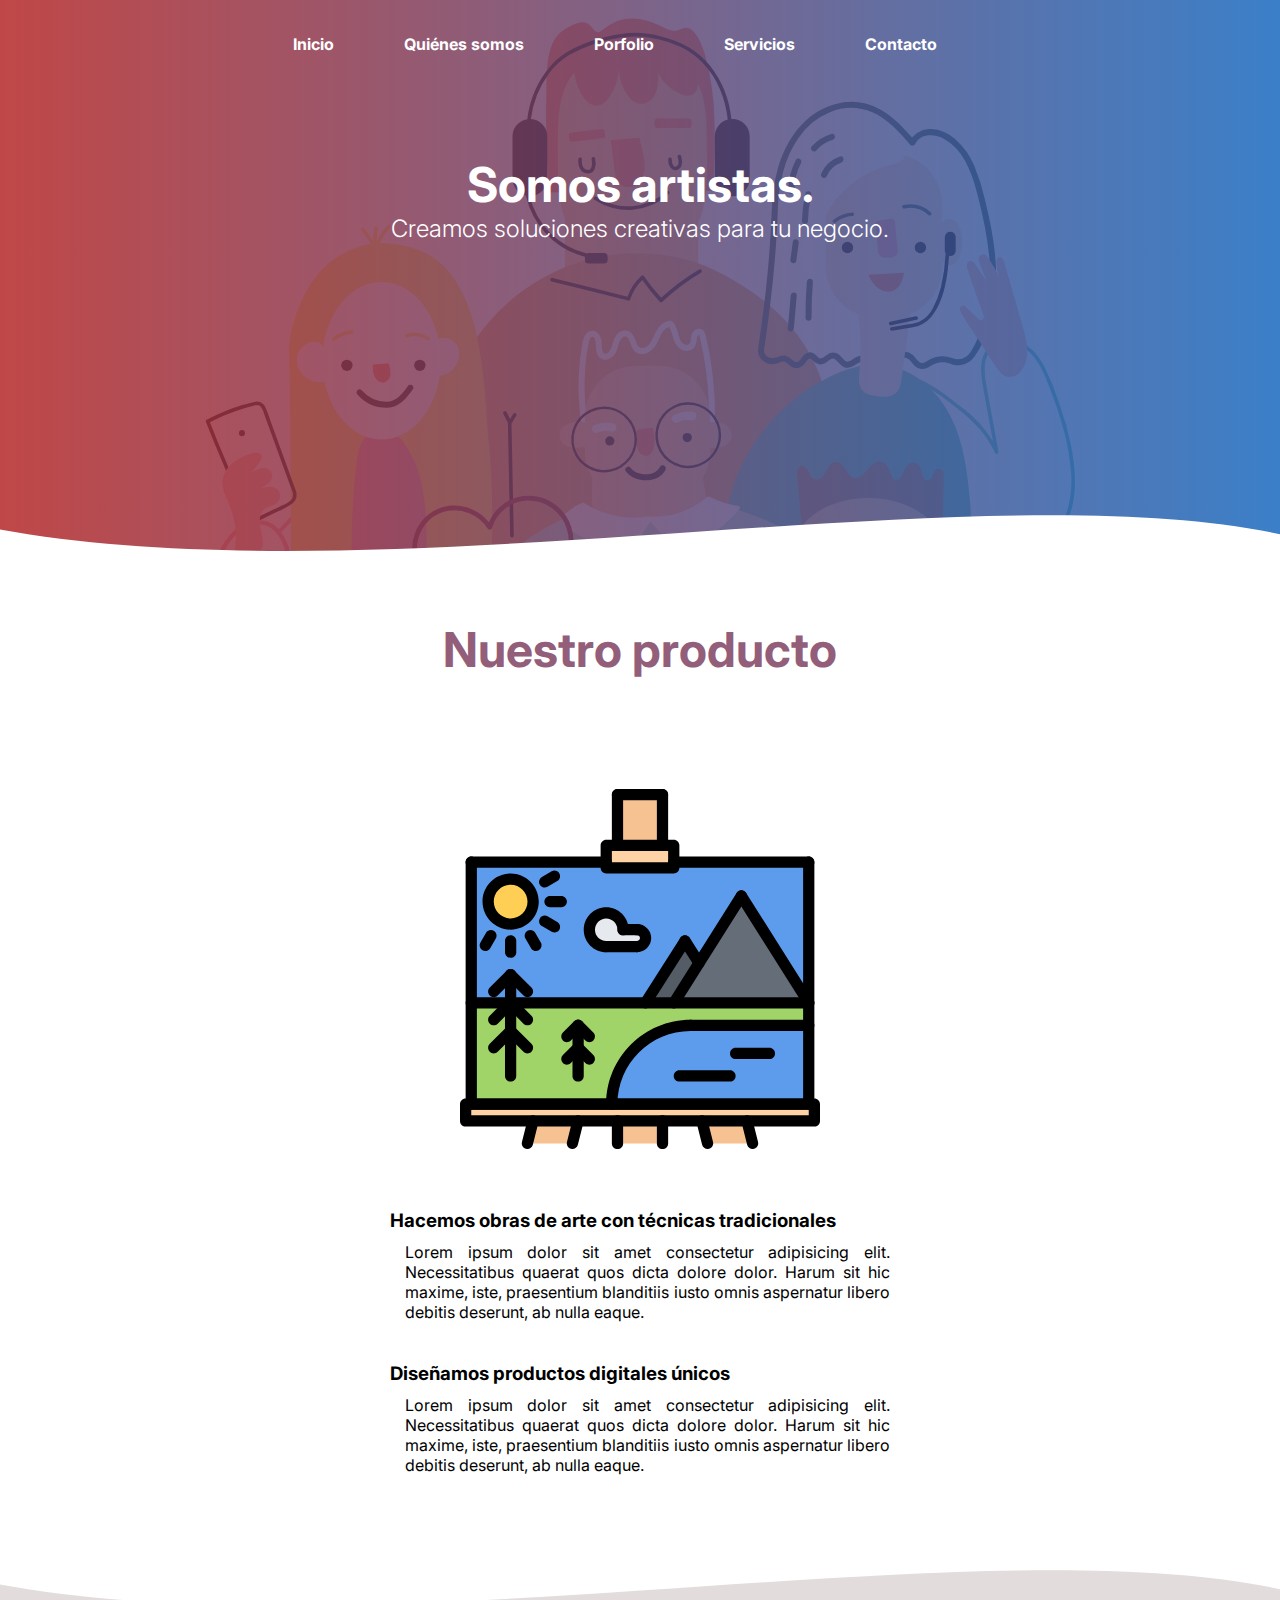
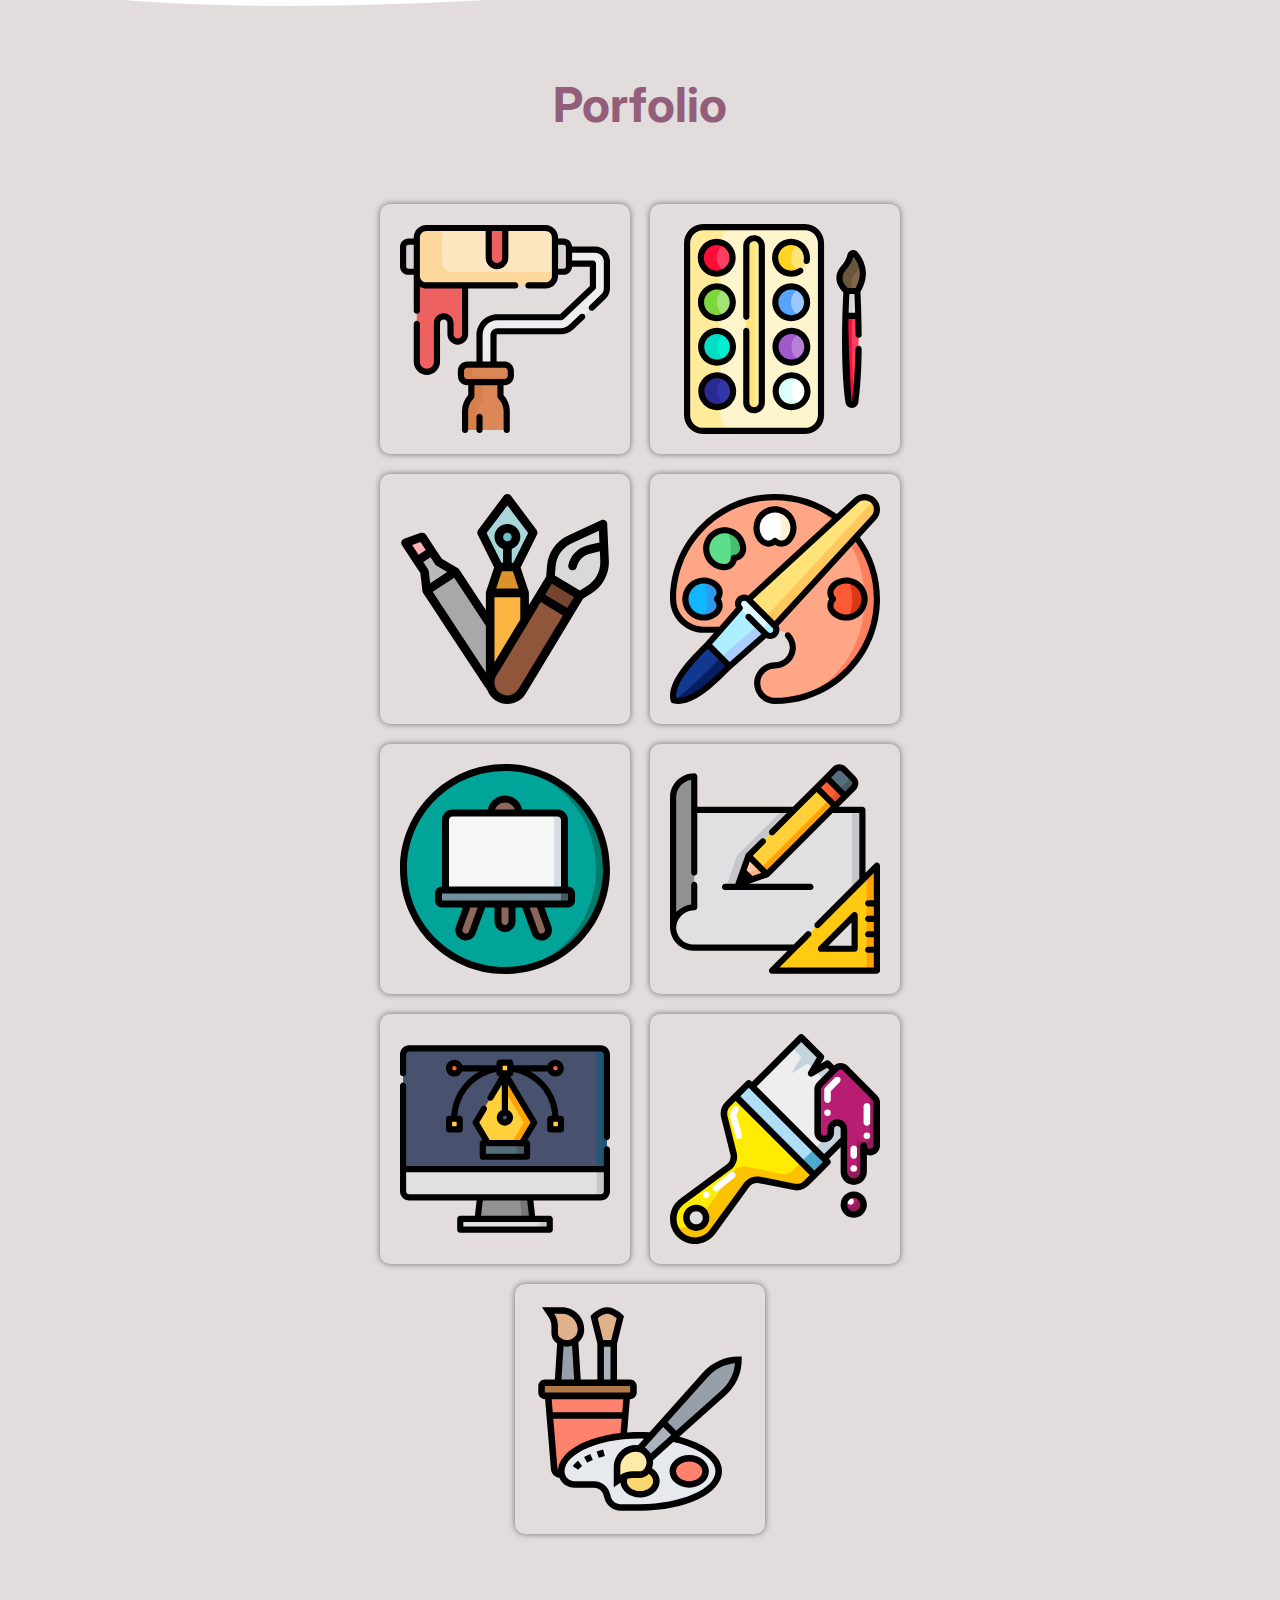
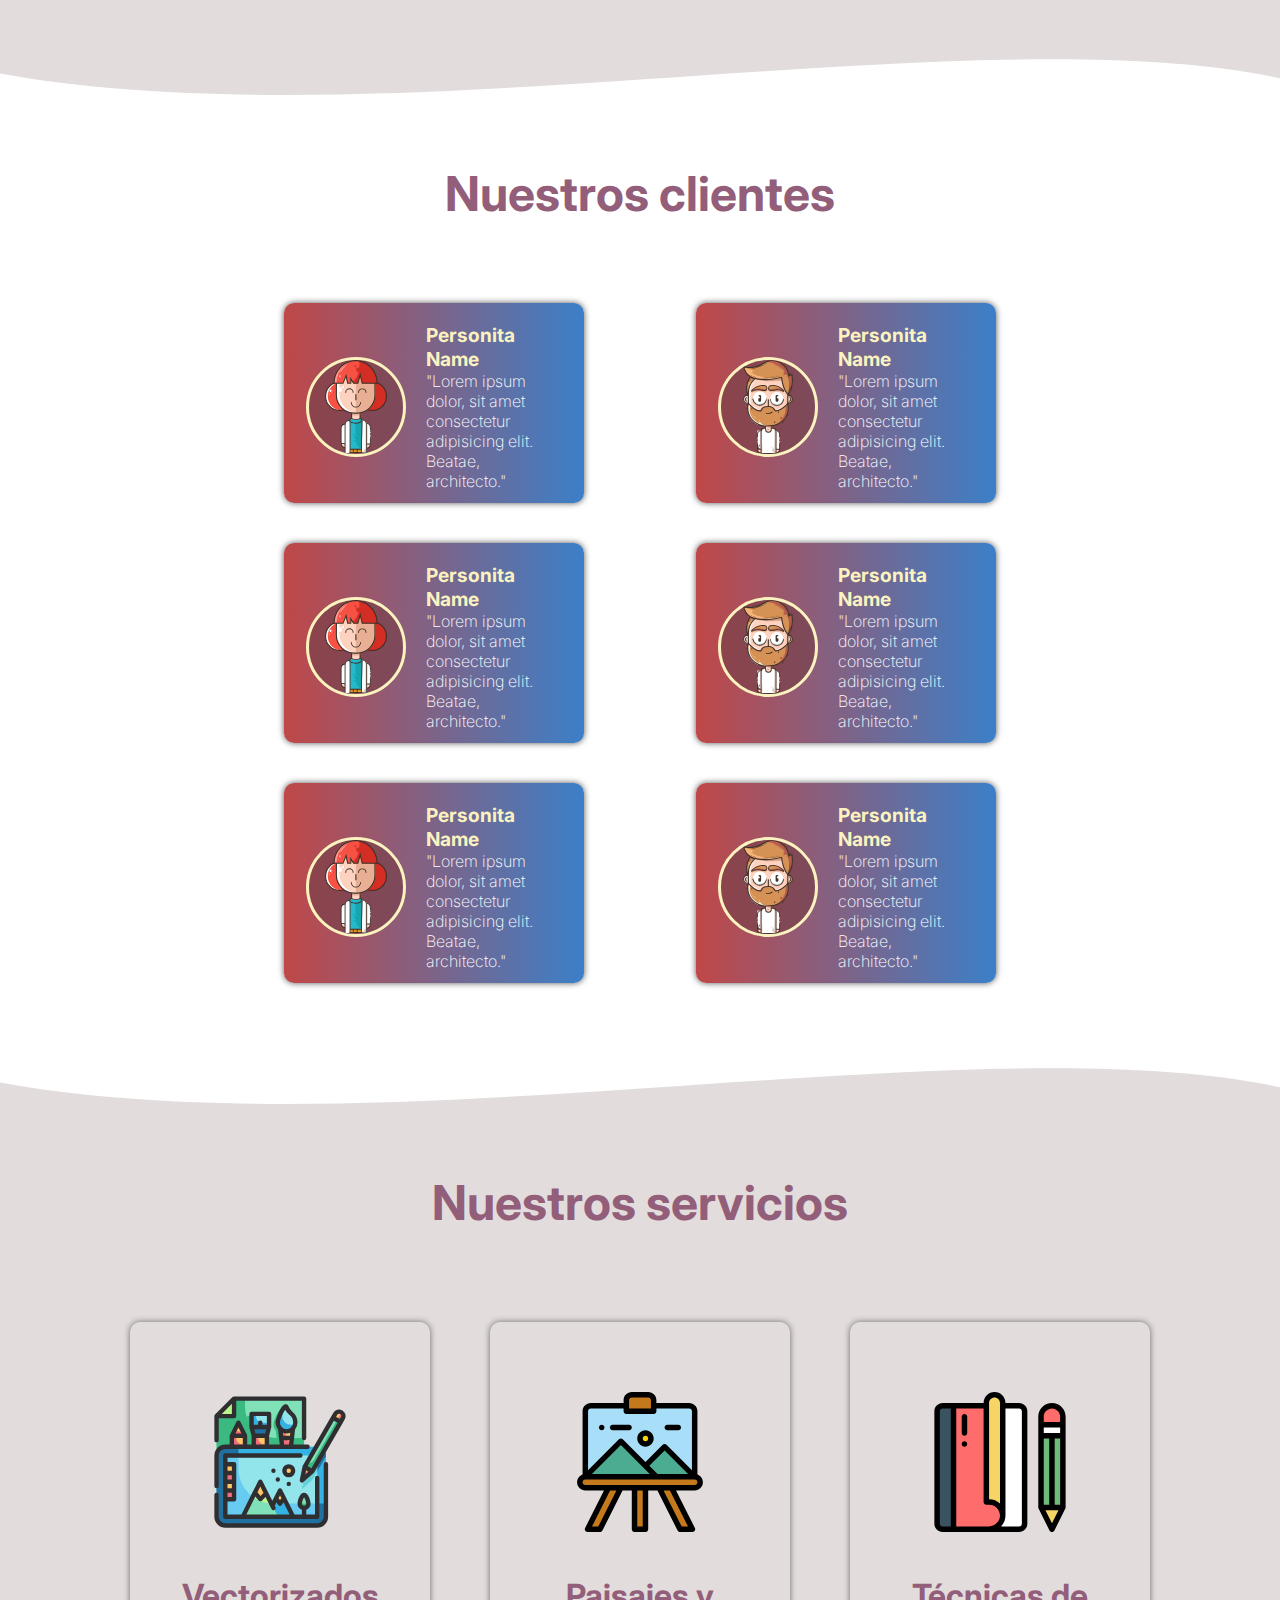
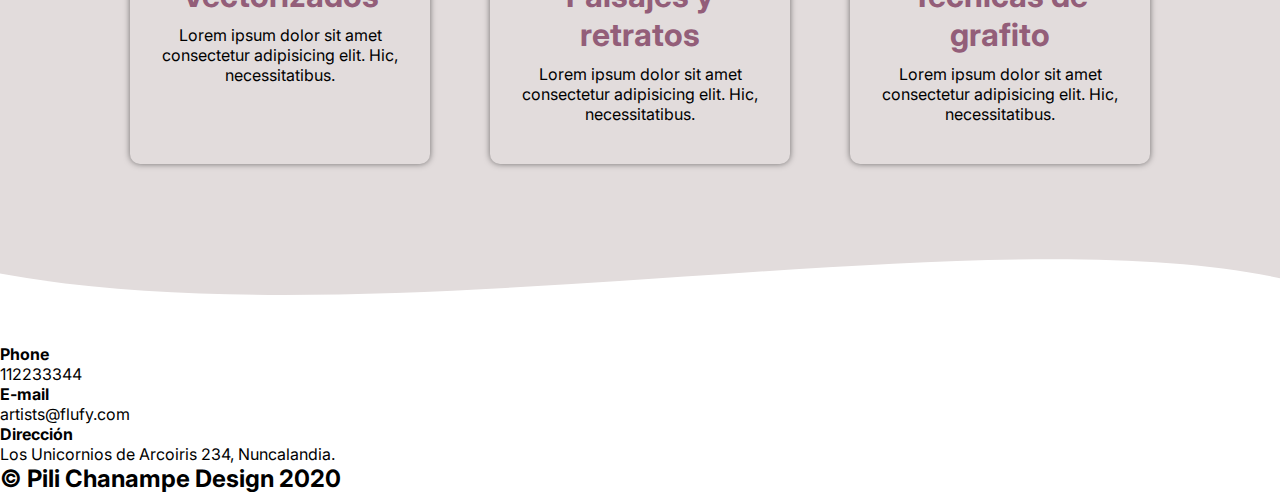
<file: pagina-web-html-css/index.html>
<!DOCTYPE html>
<html lang="es">
<head>
    <meta charset="UTF-8">
    <meta name="viewport" content="width=device-width, initial-scale=1.0">
    <link rel="shortcut icon" href="img/favicon.svg" type="image/x-icon">
    <link rel="stylesheet" href="css/styles.css">
    <link href="https://fonts.googleapis.com/css2?family=Inter:wght@200;400;500;700&display=swap" rel="stylesheet">
    <title>Página Web</title>
</head>
<body>
    <header>
        <nav>
            <ul>
                <li class="nav-menu-item"><a href="#">Inicio</a></li>
                <li class="nav-menu-item"><a href="#">Quiénes somos</a></li>
                <li class="nav-menu-item"><a href="#">Porfolio</a></li>
                <li class="nav-menu-item"><a href="#">Servicios</a></li>
                <li class="nav-menu-item"><a href="#">Contacto</a></li>
            </ul>
            
        </nav>
        <section class="textos-header">
           <h1>Somos artistas.</h1>
           <h2>Creamos soluciones creativas para tu negocio.</h2>
        </section>
       <!-- Generated by https://smooth.ie/blogs/news/svg-wavey-transitions-between-sections -->

        <div class='wave' style="height: 150px; overflow: hidden;" ><svg viewBox="0 0 500 150" preserveAspectRatio="none" style="height: 100%; width: 100%;"><path d="M-0.27,79.44 C149.99,150.00 382.34,18.25 500.27,84.38 L500.00,150.00 L0.00,150.00 Z" style="stroke: none; fill: #fff;"></path></svg></div> 
    </header>
    <main>
        <section class="contenedor sobre-nosotros">
            <h2 class="titulo">Nuestro producto</h2>
            <div class="contenedor-sobre-nosotros">
                <img class='image-about-us' src="img/painting.svg" alt="Ilustración de pintura.">
                <div class="contenido-textos">
                    <h3>Hacemos obras de arte con técnicas tradicionales</h3>
                    <p>Lorem ipsum dolor sit amet consectetur adipisicing elit. Necessitatibus quaerat quos dicta dolore dolor. Harum sit hic maxime, iste, praesentium blanditiis iusto omnis aspernatur libero debitis deserunt, ab nulla eaque.</p>
                    <h3>Diseñamos productos digitales únicos</h3>
                    <p>Lorem ipsum dolor sit amet consectetur adipisicing elit. Necessitatibus quaerat quos dicta dolore dolor. Harum sit hic maxime, iste, praesentium blanditiis iusto omnis aspernatur libero debitis deserunt, ab nulla eaque.</p>
                </div>
            </div>
            <div class='wave' style="height: 150px; overflow: hidden;" ><svg viewBox="0 0 500 150" preserveAspectRatio="none" style="height: 100%; width: 100%;"><path d="M-0.27,79.44 C149.99,150.00 382.34,18.25 500.27,84.38 L500.00,150.00 L0.00,150.00 Z" style="stroke: none; fill: #e2dcdc;"></path></svg></div>        
        </section>
        <!-- Generated by https://smooth.ie/blogs/news/svg-wavey-transitions-between-sections -->

        
        <section class="contenedor porfolio">
            <div class="contenedor-porfolio">
                <h2 class="titulo">Porfolio</h2>
                <div class="galeria-port">
                    <div class="imagen-port">
                        <img src="img/paint1.svg" alt="Ilustración de computadora.">
                        <div class="hover-galeria">
                            <p>Murales</p>  
                            <img src="img/hand2.svg" alt="Ilustración de cursor.">
                                                      
                        </div>
                    </div>
                    <div class="imagen-port">
                        <img src="img/watercolor2.svg" alt="Ilustracion de computadora.">
                        <div class="hover-galeria">
                            <p>Acuarelas</p>
                            <img src="img/hand2.svg" alt="Ilustración de cursor.">
                                                      
                        </div>
                    </div>
                    <div class="imagen-port">
                        <img src="img/paint3.svg" alt="Ilustracion de computadora.">
                        <div class="hover-galeria">
                            <p>Marcadores y tinta</p> 
                            <img src="img/hand2.svg" alt="Ilustración de cursor.">
                                                       
                        </div>
                    </div>
                    <div class="imagen-port">
                        <img src="img/paint4.svg" alt="Ilustracion de computadora.">
                        <div class="hover-galeria">
                            <p>Óleos</p> 
                            <img src="img/hand2.svg" alt="Ilustración de cursor.">
                                                       
                        </div>
                    </div>
                    <div class="imagen-port">
                        <img src="img/paint5.svg" alt="Ilustracion de computadora.">
                        <div class="hover-galeria">
                            <p>Grandes tamaños</p>
                            <img src="img/hand2.svg" alt="Ilustración de cursor.">
                                                        
                        </div>
                    </div>
                    <div class="imagen-port">
                        <img src="img/paint6.svg" alt="Ilustracion de computadora.">
                        <div class="hover-galeria">
                            <p>Bocetos</p>
                            <img src="img/hand2.svg" alt="Ilustración de cursor.">
                                                        
                        </div>
                    </div>
                    <div class="imagen-port">
                        <img src="img/paint9.svg" alt="Ilustracion de computadora.">
                        <div class="hover-galeria">
                            <p>Ilustraciones digitales</p> 
                            <img src="img/hand2.svg" alt="Ilustración de cursor.">
                                                       
                        </div>
                    </div>
                    <div class="imagen-port">
                        <img src="img/paint7.svg" alt="Ilustracion de computadora.">
                        <div class="hover-galeria">
                            <p>Acrílicos</p>
                            <img src="img/hand2.svg" alt="Ilustración de cursor.">
                                                        
                        </div>
                    </div>
                    <div class="imagen-port">
                        <img src="img/paint8.svg" alt="Ilustracion de computadora.">
                        <div class="hover-galeria">
                            <p>Técnicas mixtas</p> 
                            <img src="img/hand2.svg" alt="Ilustración de cursor.">
                                                       
                        </div>
                    </div>
                    
                </div>
            </div>
            <div class='wave' style="height: 150px; overflow: hidden;" ><svg viewBox="0 0 500 150" preserveAspectRatio="none" style="height: 100%; width: 100%;"><path d="M-0.27,79.44 C149.99,150.00 382.34,18.25 500.27,84.38 L500.00,150.00 L0.00,150.00 Z" style="stroke: none; fill: #fff;"></path></svg></div>
        </section>
        <section class="clientes contenedor">
            <div class="contenedor">
                <h2 class="titulo">Nuestros clientes</h2>
            <div class="cards">
                <div class="card">
                    <img src="img/client1.svg" alt="Cliente contento.">
                    <div class="contenido-texto-card">
                        <h4>Personita Name</h4>
                        <p>"Lorem ipsum dolor, sit amet consectetur adipisicing elit. Beatae, architecto."</p>
                    </div>                    
                </div>
                <div class="card">
                    <img src="img/client2.svg" alt="Cliente contento.">
                    <div class="contenido-texto-card">
                        <h4>Personita Name</h4>
                        <p>"Lorem ipsum dolor, sit amet consectetur adipisicing elit. Beatae, architecto."</p>
                    </div>                    
                </div>
                <div class="card">
                    <img src="img/client1.svg" alt="Cliente contento.">
                    <div class="contenido-texto-card">
                        <h4>Personita Name</h4>
                        <p>"Lorem ipsum dolor, sit amet consectetur adipisicing elit. Beatae, architecto."</p>
                    </div>                    
                </div>
                <div class="card">
                    <img src="img/client2.svg" alt="Cliente contento.">
                    <div class="contenido-texto-card">
                        <h4>Personita Name</h4>
                        <p>"Lorem ipsum dolor, sit amet consectetur adipisicing elit. Beatae, architecto."</p>
                    </div>                    
                </div>
                <div class="card">
                    <img src="img/client1.svg" alt="Cliente contento.">
                    <div class="contenido-texto-card">
                        <h4>Personita Name</h4>
                        <p>"Lorem ipsum dolor, sit amet consectetur adipisicing elit. Beatae, architecto."</p>
                    </div>                    
                </div>
                <div class="card">
                    <img src="img/client2.svg" alt="Cliente contento.">
                    <div class="contenido-texto-card">
                        <h4>Personita Name</h4>
                        <p>"Lorem ipsum dolor, sit amet consectetur adipisicing elit. Beatae, architecto."</p>
                    </div>                    
                </div>
            </div>
            
            <div class='wave' style="height: 150px; overflow: hidden;" ><svg viewBox="0 0 500 150" preserveAspectRatio="none" style="height: 100%; width: 100%;"><path d="M-0.27,79.44 C149.99,150.00 382.34,18.25 500.27,84.38 L500.00,150.00 L0.00,150.00 Z" style="stroke: none; fill: #e2dcdc;"></path></svg></div>
            
        </section>
        <section class="contenedor about-servicio">
            <div class="contenedor">
                <h2 class="titulo">Nuestros servicios</h2>
                <div class="servicio-cont">                    
                    <div class="servicio-ind">
                        <a href="#"><img src="img/art.svg" alt="">
                            <h3>Vectorizados</h3>
                            <p>Lorem ipsum dolor sit amet consectetur adipisicing elit. Hic, necessitatibus.</p></a>
                        
                    </div>                                      
                    <div class="servicio-ind">
                        <a href="#">
                            <img src="img/canvas.svg" alt="">
                        <h3>Paisajes y retratos</h3>
                        <p>Lorem ipsum dolor sit amet consectetur adipisicing elit. Hic, necessitatibus.</p>
                        </a>
                        
                    </div>                  
                
                    <div class="servicio-ind">
                        <a href="#">
                            <img src="img/sketchbook.svg" alt="">
                            <h3>Técnicas de grafito</h3>
                            <p>Lorem ipsum dolor sit amet consectetur adipisicing elit. Hic, necessitatibus.</p>
                        </a>
                        
                    </div>
                    
                    
                    
                </div>
                <div class='wave' style="height: 150px; overflow: hidden;" ><svg viewBox="0 0 500 150" preserveAspectRatio="none" style="height: 100%; width: 100%;"><path d="M-0.27,79.44 C149.99,150.00 382.34,18.25 500.27,84.38 L500.00,150.00 L0.00,150.00 Z" style="stroke: none; fill: #fff;"></path></svg></div>
            </div>
            
        </section>
    </main>
    <footer>
        <div class="contenedor-footer">
            <div class="content-foo">
                <h4>Phone</h4>
                <p>112233344</p>
            </div>
            <div class="content-foo">
                <h4>E-mail</h4>
                <p>artists@flufy.com</p>
            </div>
            <div class="content-foo">
                <h4>Dirección</h4>
                <p>Los Unicornios de Arcoiris 234, Nuncalandia.</p>
            </div>
        </div>
        <h2 class="titulo-final">&copy; Pili Chanampe Design 2020</h2>
    </footer>



    <!--<p>Icons made by <a href="https://www.flaticon.com/authors/freepik" title="Freepik">Freepik</a> from <a href="https://www.flaticon.com/" title="Flaticon"> www.flaticon.com</a></p>-->
    
</body>
</html>
</file>
<file: pagina-web-html-css/css/styles.css>
* {
    margin: 0;
    padding: 0;
    box-sizing: border-box;

}

body {
    font-family: 'Inter', sans-serif;

}

section {
    position: relative;
    width: 100%;   
    padding: 20px 0 150px 0;
    ;
}

section.contenedor:nth-child(2n) {
    background-color: #e2dcdc;
}

.sobre-nosotros, .porfolio, .clientes, .about-servicio {
    width: 70%;
    margin: auto;
}
.contenedor {
    width: 100%;
    
    overflow: hidden;
}

.titulo {
    color: #935E79;
    font-size: 3rem;
    text-align: center;
    margin-bottom: 60px;
}

/*Header*/
header {
    width: 100%;
    height: 600px;
    background: #556270;
    /* fallback for old browsers */
    background: -webkit-linear-gradient(to right, #b62a2adc, #1164bdd2), url(../img/Team.svg);
    /* Chrome 10-25, Safari 5.1-6 */
    background: linear-gradient(to right, #b62a2adc, #1164bdd2), url(../img/Team.svg);
    /* W3C, IE 10+/ Edge, Firefox 16+, Chrome 26+, Opera 12+, Safari 7+ */
    background-size: auto;
    background-repeat: no-repeat;
    background-position: center;
    background-attachment: fixed;
    position: relative;
    display: flex;
    flex-direction: column;




}


nav {
    display: flex;
    flex-wrap: wrap;
    text-align: center;
    justify-content: center;
    padding-top: 1.5rem;

}

a {
    text-decoration-line: none;
}

nav ul {
    display: flex;
    flex-wrap: wrap;
}

nav a {
    color: white;
}

.nav-menu-item {
    display: flex;
    font-weight: 700;
    margin-right: 50px;
    padding: 10px;


}

.nav-menu-item:hover {
    color: #ffffff;
    background-color: #f3b1d363;
    border-radius: 3px;
    padding: 10px;
}

header .textos-header {
    display: flex;
    flex-direction: column;
    height: 200px;
    align-items: center;
    justify-content: center;
    margin-top: 100px;
    text-align: center;
    color: #ffffff;
    font-size: 1.5rem;

}

.textos-header h1 {
    font-size: 3rem;
}

.textos-header h2 {
    font-size: 1.5rem;
    font-weight: 300;
}

.wave {    
    position: absolute;
    bottom: 0;
    width: 100%;
}

/*About us*/

.sobre-nosotros{
    height: 100%;
    width: 100%;
    
    }

.contenedor-sobre-nosotros {
    display: flex;
    justify-content: space-around;
    flex-wrap: wrap;
    width: 60%;
    margin: auto;
}

.image-about-us {
    width: 400px;
    margin: 30px;
    padding: 20px;
    
}



.sobre-nosotros .contenido-textos {

    width: 500px;
}

.contenido-textos {
    display: flex;
    flex-direction: column;
    justify-content: center;

}

.contenido-textos h3 {
    margin: 10px 0;
}

.contenido-textos h3 span {
    background: #e96f83;
    color: #fff;
    border-radius: 50%;
    display: inline-block;
    text-align: center;
    width: 30px;
    height: 30px;
    padding: 2px;
    box-shadow: 0 0 6px 0 #00000080;
    margin-right: 10px;
}

.contenido-textos p {
    padding: 0 0 30px 15px;
    text-align: justify;
}

/*Galería*/
.contenedor-porfolio {
    width: 50%;
    margin: auto;
}
.porfolio {
    height: 100%;
    width: 100%;
    padding-bottom: 200px;
}

.galeria-port {
    display: flex;
    align-items: center;
    justify-content: center;
    flex-wrap: wrap;
    

}

.imagen-port {
    display: flex;
    flex-wrap: wrap;
    width: 250px;
    height: 250px;
    overflow: hidden;
    position: relative;
    cursor: pointer;
    margin: 10px;
    padding: 20px 0;
    box-shadow: 0 0 6px 0 #00000080;
    border-radius: 10px;
}

.imagen-port>img {
    width: 100%;
    height: 100%;

}

.hover-galeria {
    display: flex;
    flex-direction: column;
    align-items: center;
    justify-content: space-between;
    position: absolute;
    width: 100%;
    height: 100%;
    top: 0;
    transform: scale(0);
    background: linear-gradient(to right, #b62a2adc, #1164bdd2);
    transition: transform .5s;
    padding: 30px;
}

.hover-galeria>img {
    position: relative;
    width: 50%;
    height: 50%;
}

.hover-galeria>p {
    color: #FAF3BF;
    font-size: 2rem;
    text-align: center;
}

.imagen-port:hover .hover-galeria {
    transform: scale(1);
    border-radius: 10px;
}

/*Clientes*/


.cards {
    display: flex;
    justify-content: space-evenly;
    flex-wrap: wrap;
    width: 70%;
    margin: auto;


}



.cards .card {
    display: flex;
    background: linear-gradient(to right, #b62a2adc, #1164bdd2);
    width: 300px;
    height: 200px;
    align-items: center;
    justify-content: center;
    border-radius: 10px;
    margin: 20px;
    padding: 20px;
    box-shadow: 0 0 6px #000000ab;
    flex-wrap: wrap;
    text-align: center;

}

.cards .card img {
    width: 100px;
    height: 100px;
    object-fit: contain;
    border: 3px solid #FAF3BF;
    border-radius: 50%;
    display: block;
    background: #753f48a2;

}

.cards .card>.contenido-texto-card {
    width: 60%;
    color: #fff;
    padding-left: 20px;
    text-align: left;

}

.contenido-texto-card h4 {
    color: #FAF3BF;
    font-size: 1.2rem;
}

.cards .card>.contenido-texto-card p {
    font-size: 1rem;
    font-weight: 200;
}

/*Our team*/
.servicio-cont {
    display: flex;
    justify-content: center;
    
    flex-wrap: wrap;
        
}

.servicio-ind {
    width: 300px;
    height: auto;
    padding: 40px 20px;
    text-align: center;
    box-shadow: 0 0 6px 0 #00000080;
    border-radius: 10px;
    margin: 30px;
}

.servicio-ind img {
    width: 200px;
    height: 200px;
    padding: 30px;
    object-fit: contain;
}

.servicio-ind h3 {
    margin: 10px 0;
    font-size: 2rem;
    color: #935E79;
}

.servicio-ind p {
    color: #000000;
}
</file>
